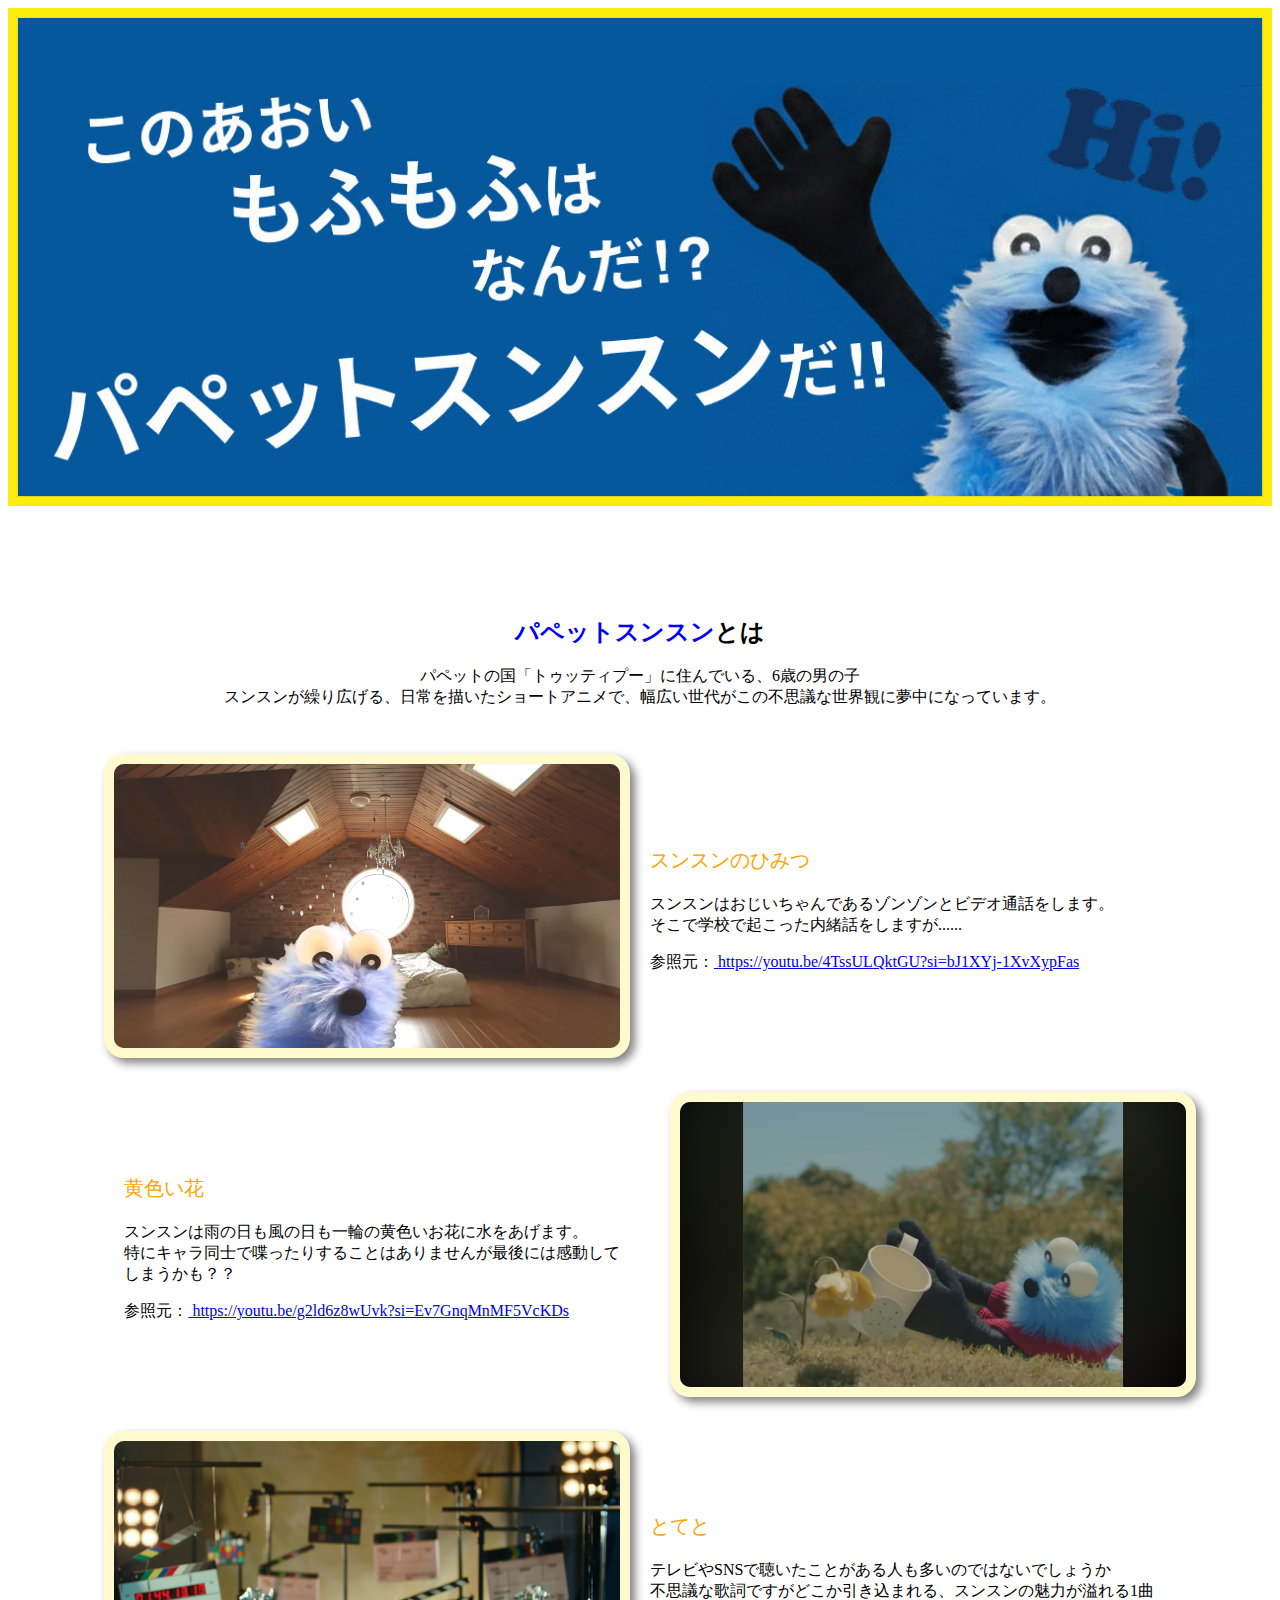
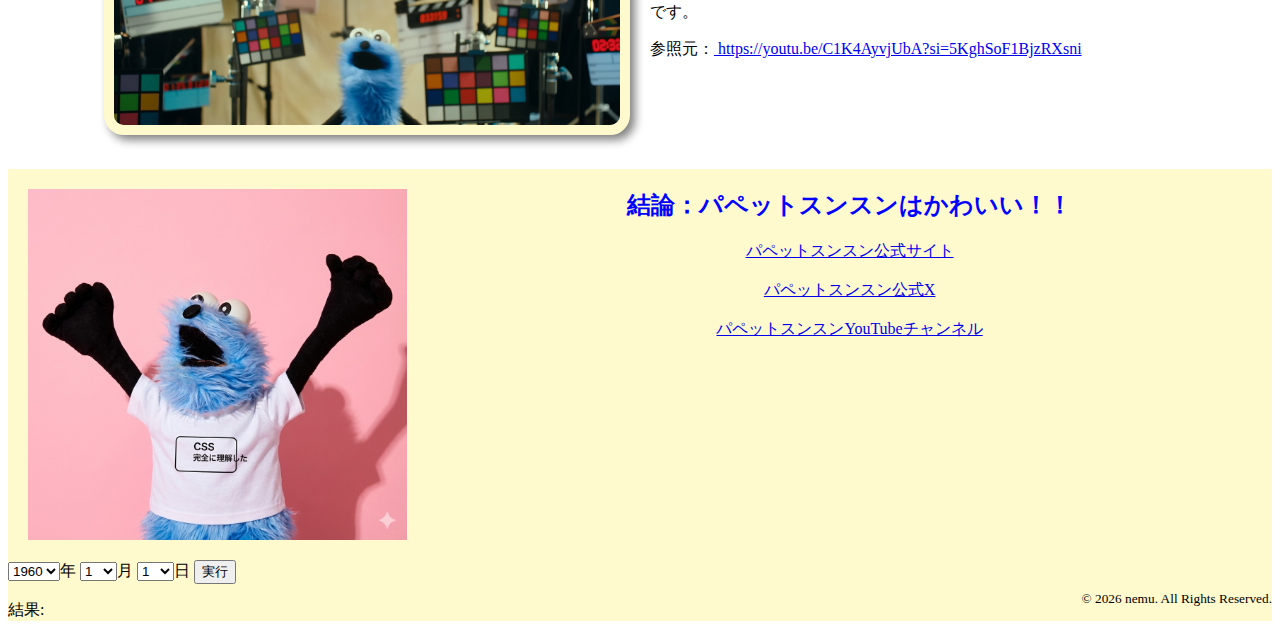
<file: 3分間スピーチ 遊ぶ用/index.html>
<!DOCTYPE html>
<html lang="ja">
<head>
  <meta charset="UTF-8">
  <meta name="viewport" content="width=device-width, initial-scale=1.0">
  <title>Document</title>
  <link rel="stylesheet" href="assets/CSS/style.css">
  
</head>
<body>
  <header>
    <img class="kv" src="assets/img/img.jpeg" alt="挨拶スンスン">
  </header>

  <main>
    <div class="overview">
      <p class="box_title"><span class="color_blue">パペットスンスン</span>とは</p>
      <p>パペットの国「トゥッティプー」に住んでいる、6歳の男の子<br>
      スンスンが繰り広げる、日常を描いたショートアニメで、幅広い世代がこの不思議な世界観に夢中になっています。<br>
      </p>
    </div>

    <div class="container">
      <div class="container_img">
        <img class="YouTube" src="assets/img/img1.png" alt="スンスンのひみつ">
        <img class="YouTube1" src="assets/img/img2.png" alt="スンスンのひみつホバー">
      </div>
      <div class="container_text">
        <p class="container_title">スンスンのひみつ</p>
        <p>スンスンはおじいちゃんであるゾンゾンとビデオ通話をします。<br>
        そこで学校で起こった内緒話をしますが......</p>
        <p>参照元：<a href="https://youtu.be/4TssULQktGU?si=bJ1XYj-1XvXypFas">
        https://youtu.be/4TssULQktGU?si=bJ1XYj-1XvXypFas</a></p>
      </div>
    </div>

    <div class="container">
      <div class="container_text">
        <p class="container_title">黄色い花</p>
        <p>スンスンは雨の日も風の日も一輪の黄色いお花に水をあげます。<br>
        特にキャラ同士で喋ったりすることはありませんが最後には感動してしまうかも？？</p>
        <p>参照元：<a href="https://youtu.be/g2ld6z8wUvk?si=Ev7GnqMnMF5VcKDs">
        https://youtu.be/g2ld6z8wUvk?si=Ev7GnqMnMF5VcKDs</a></p>
      </div>
      <div class="container_img">
        <img class="YouTube" src="assets/img/img3.png" alt="黄色い花">
        <img class="YouTube1" src="assets/img/img4.png" alt="黄色い花ホバー">
      </div>
    </div>

    <div class="container">
      <div class="container_img">
        <img class="YouTube" src="assets/img/img5.png" alt="とてと">
        <img class="YouTube1" src="assets/img/img6.png" alt="とてとホバー">
      </div>
      <div class="container_text">
        <p class="container_title">とてと</p>
        <p>テレビやSNSで聴いたことがある人も多いのではないでしょうか<br>
        不思議な歌詞ですがどこか引き込まれる、スンスンの魅力が溢れる1曲です。</p>
        <p>参照元：<a href="https://youtu.be/C1K4AyvjUbA?si=5KghSoF1BjzRXsni">
        https://youtu.be/C1K4AyvjUbA?si=5KghSoF1BjzRXsni</a></p>
      </div>
    </div>
  </main>

  <footer>
    <div class="container1">
      <img class="footer_img" src="assets/img/img7.png" alt="CSS完全理解スンスン">
      <div class="footer_link">
        <h2 class="footer_text">結論：パペットスンスンはかわいい！！</h2>
        <a href="https://puppetsunsun.com/" class="offiaial">パペットスンスン公式サイト</a><br>
        <a href="https://x.com/puppet_sunsun" class="X_link">パペットスンスン公式X</a><br>
        <a href="https://www.youtube.com/c/puppetsunsun" class="YouTube_link">パペットスンスンYouTubeチャンネル</a>
      </div>
    </div>
    <form>
    <select id="year">
      <!-- <option value="2024">2024</option> -->
      <!-- <option value="2025">2025</option> -->
      <!-- <option value="2026">2026</option> -->
    </select>年

    <select id="month">
      <option value="1">1</option>
      <option value="2">2</option>
      <option value="3">3</option>
    </select>月

    <select id="day">
      <option value="1">1</option>
      <option value="2">2</option>
      <option value="3">3</option>
    </select>日

    <button id="btn">実行</button>
    <p>結果:<span id="result"></span></p>
    <div id="result"></div>
    </form>
    <small>
      <p>&copy; 2026 nemu. All Rights Reserved.</p>
    </small>
  </footer>
  <script src="assets/CSS/script.js"></script>
</body>
</html>
</file>
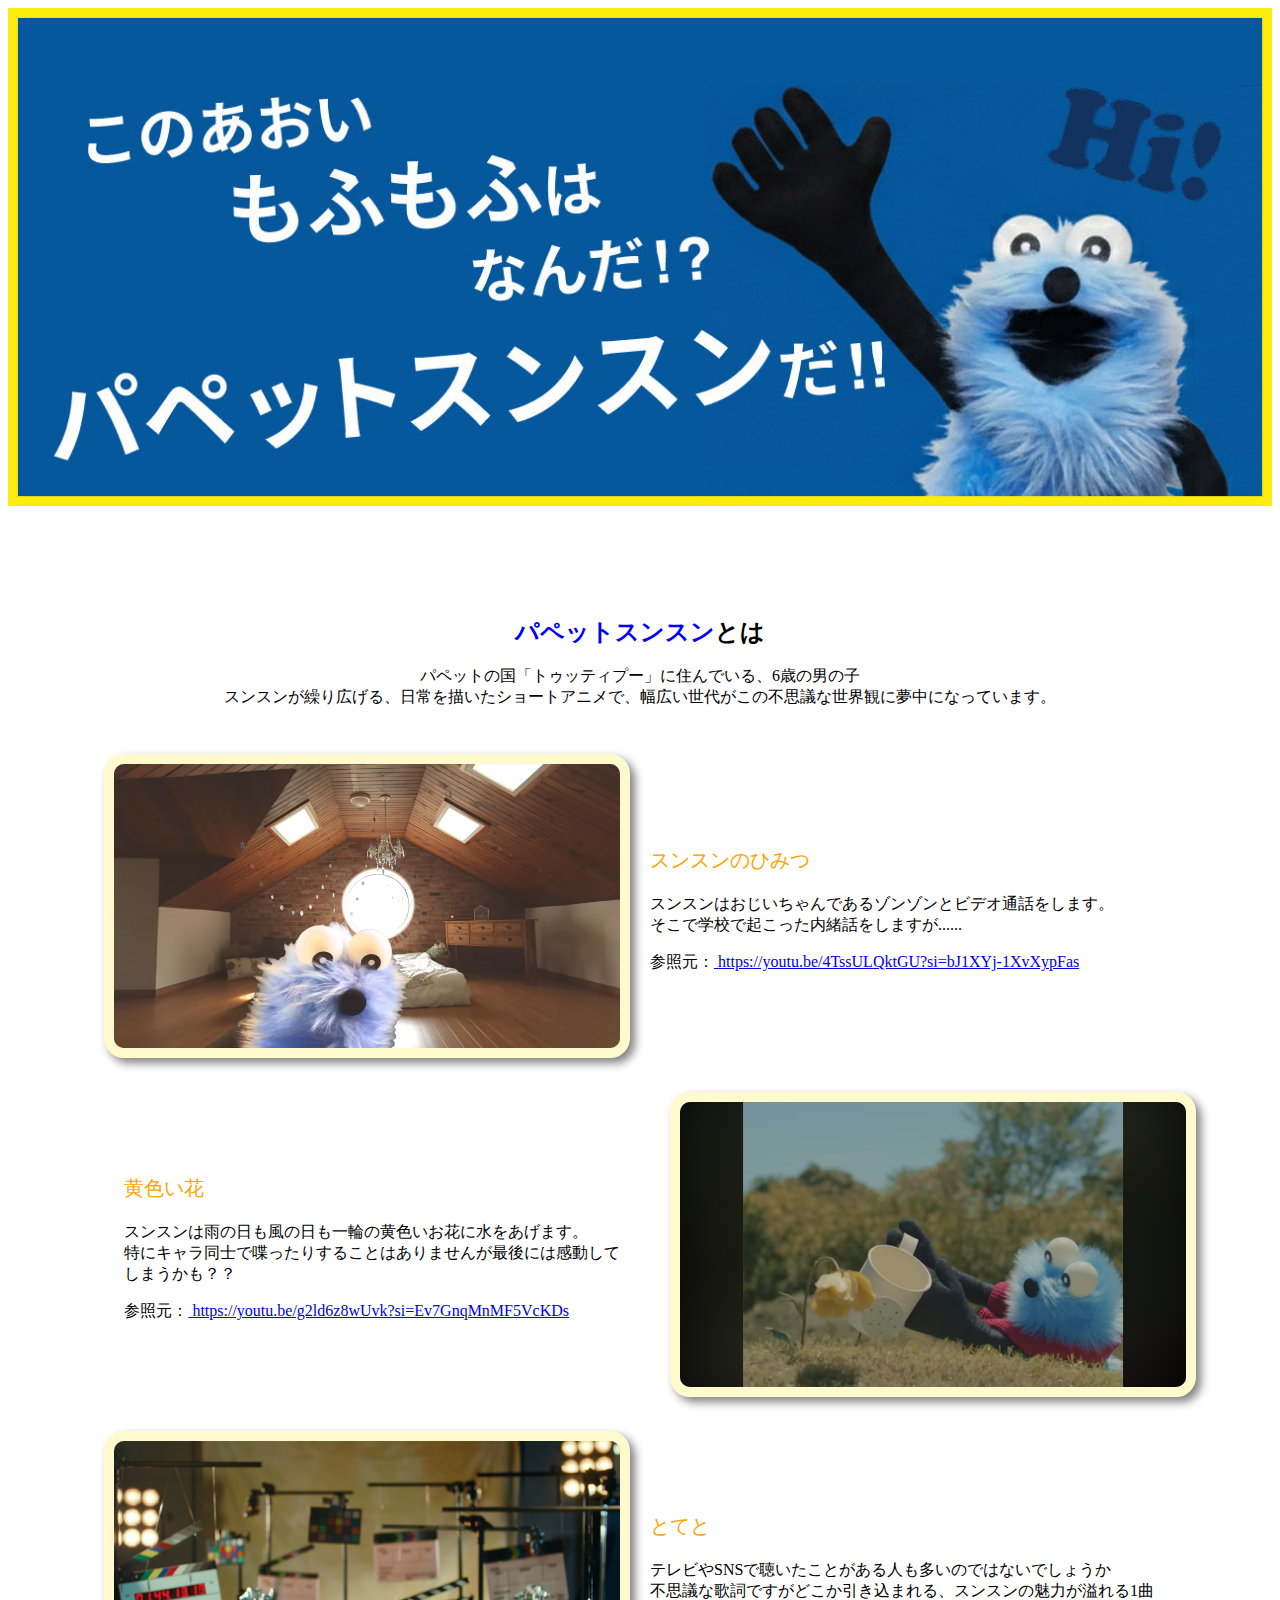
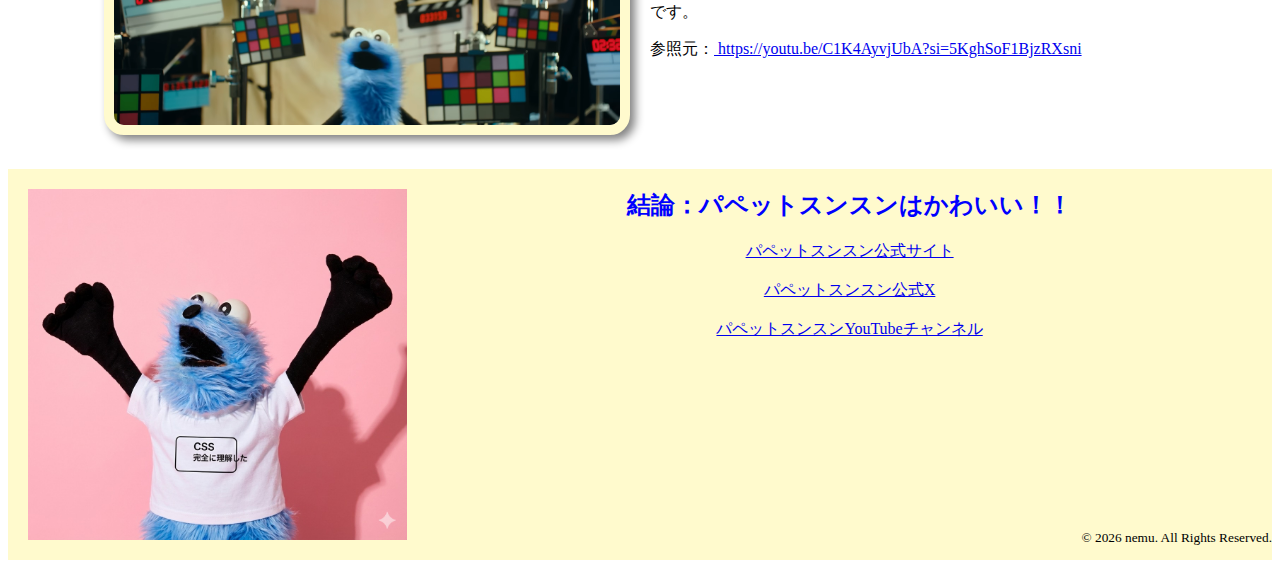
<file: 3分間スピーチ/index.html>
<!DOCTYPE html>
<html lang="ja">
<head>
  <meta charset="UTF-8">
  <meta name="viewport" content="width=device-width, initial-scale=1.0">
  <title>Document</title>
  <link rel="stylesheet" href="assets/CSS/style.css">
</head>
<body>
  <header>
    <img class="kv" src="assets/img/img.jpeg" alt="挨拶スンスン">
  </header>

  <main>
    <div class="overview">
      <p class="box_title"><span class="color_blue">パペットスンスン</span>とは</p>
      <p>パペットの国「トゥッティプー」に住んでいる、6歳の男の子<br>
      スンスンが繰り広げる、日常を描いたショートアニメで、幅広い世代がこの不思議な世界観に夢中になっています。<br>
      </p>
    </div>

    <div class="container">
      <div class="container_img">
        <img class="YouTube" src="assets/img/img1.png" alt="スンスンのひみつ">
        <img class="YouTube1" src="assets/img/img2.png" alt="スンスンのひみつホバー">
      </div>
      <div class="container_text">
        <p class="container_title">スンスンのひみつ</p>
        <p>スンスンはおじいちゃんであるゾンゾンとビデオ通話をします。<br>
        そこで学校で起こった内緒話をしますが......</p>
        <p>参照元：<a href="https://youtu.be/4TssULQktGU?si=bJ1XYj-1XvXypFas">
        https://youtu.be/4TssULQktGU?si=bJ1XYj-1XvXypFas</a></p>
      </div>
    </div>

    <div class="container">
      <div class="container_text">
        <p class="container_title">黄色い花</p>
        <p>スンスンは雨の日も風の日も一輪の黄色いお花に水をあげます。<br>
        特にキャラ同士で喋ったりすることはありませんが最後には感動してしまうかも？？</p>
        <p>参照元：<a href="https://youtu.be/g2ld6z8wUvk?si=Ev7GnqMnMF5VcKDs">
        https://youtu.be/g2ld6z8wUvk?si=Ev7GnqMnMF5VcKDs</a></p>
      </div>
      <div class="container_img">
        <img class="YouTube" src="assets/img/img3.png" alt="黄色い花">
        <img class="YouTube1" src="assets/img/img4.png" alt="黄色い花ホバー">
      </div>
    </div>

    <div class="container">
      <div class="container_img">
        <img class="YouTube" src="assets/img/img5.png" alt="とてと">
        <img class="YouTube1" src="assets/img/img6.png" alt="とてとホバー">
      </div>
      <div class="container_text">
        <p class="container_title">とてと</p>
        <p>テレビやSNSで聴いたことがある人も多いのではないでしょうか<br>
        不思議な歌詞ですがどこか引き込まれる、スンスンの魅力が溢れる1曲です。</p>
        <p>参照元：<a href="https://youtu.be/C1K4AyvjUbA?si=5KghSoF1BjzRXsni">
        https://youtu.be/C1K4AyvjUbA?si=5KghSoF1BjzRXsni</a></p>
      </div>
    </div>
  </main>

  <footer>
    <div class="container1">
      <img class="footer_img" src="assets/img/img7.png" alt="CSS完全理解スンスン">
      <div class="footer_link">
        <h2 class="footer_text">結論：パペットスンスンはかわいい！！</h2>
        <a href="https://puppetsunsun.com/" class="offiaial">パペットスンスン公式サイト</a><br>
        <a href="https://x.com/puppet_sunsun" class="X_link">パペットスンスン公式X</a><br>
        <a href="https://www.youtube.com/c/puppetsunsun" class="YouTube_link">パペットスンスンYouTubeチャンネル</a>
      </div>
    </div>
    <small>
      <p>&copy; 2026 nemu. All Rights Reserved.</p>
    </small>
  </footer>
</body>
</html>
</file>
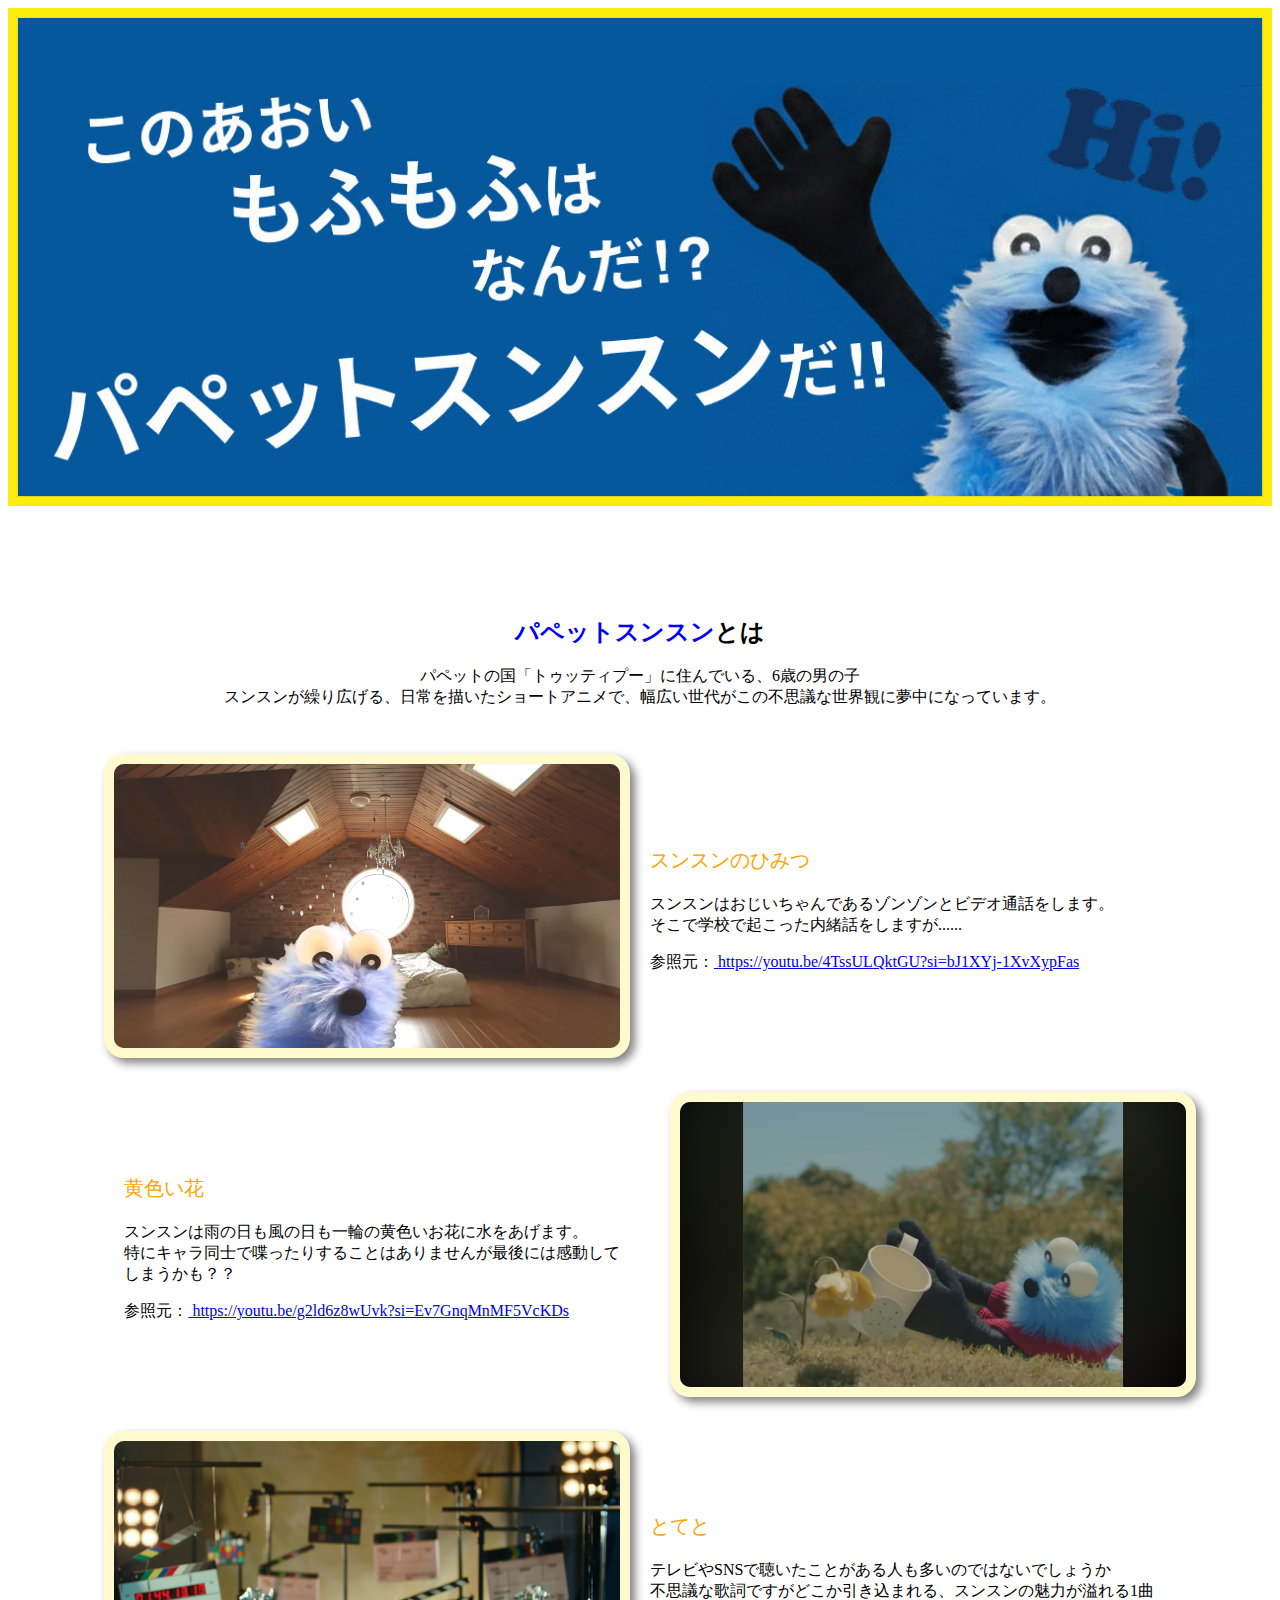
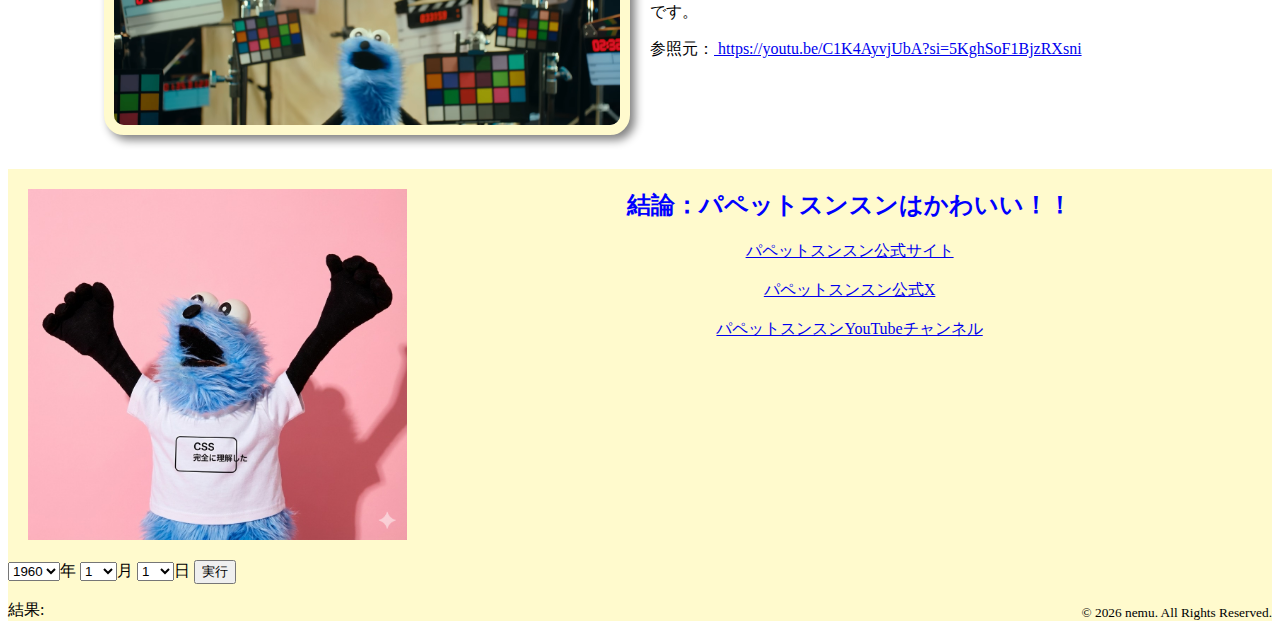
<file: 3分間スピーチ 遊ぶ用/3分間スピーチ 遊ぶ用/index.html>
<!DOCTYPE html>
<html lang="ja">
<head>
  <meta charset="UTF-8">
  <meta name="viewport" content="width=device-width, initial-scale=1.0">
  <title>Document</title>
  <link rel="stylesheet" href="assets/CSS/style.css">
  
</head>
<body>
  <header>
    <img class="kv" src="assets/img/img.jpeg" alt="挨拶スンスン">
  </header>

  <main>
    <div class="overview">
      <p class="box_title"><span class="color_blue">パペットスンスン</span>とは</p>
      <p>パペットの国「トゥッティプー」に住んでいる、6歳の男の子<br>
      スンスンが繰り広げる、日常を描いたショートアニメで、幅広い世代がこの不思議な世界観に夢中になっています。<br>
      </p>
    </div>

    <div class="container">
      <div class="container_img">
        <img class="YouTube" src="assets/img/img1.png" alt="スンスンのひみつ">
        <img class="YouTube1" src="assets/img/img2.png" alt="スンスンのひみつホバー">
      </div>
      <div class="container_text">
        <p class="container_title">スンスンのひみつ</p>
        <p>スンスンはおじいちゃんであるゾンゾンとビデオ通話をします。<br>
        そこで学校で起こった内緒話をしますが......</p>
        <p>参照元：<a href="https://youtu.be/4TssULQktGU?si=bJ1XYj-1XvXypFas">
        https://youtu.be/4TssULQktGU?si=bJ1XYj-1XvXypFas</a></p>
      </div>
    </div>

    <div class="container">
      <div class="container_text">
        <p class="container_title">黄色い花</p>
        <p>スンスンは雨の日も風の日も一輪の黄色いお花に水をあげます。<br>
        特にキャラ同士で喋ったりすることはありませんが最後には感動してしまうかも？？</p>
        <p>参照元：<a href="https://youtu.be/g2ld6z8wUvk?si=Ev7GnqMnMF5VcKDs">
        https://youtu.be/g2ld6z8wUvk?si=Ev7GnqMnMF5VcKDs</a></p>
      </div>
      <div class="container_img">
        <img class="YouTube" src="assets/img/img3.png" alt="黄色い花">
        <img class="YouTube1" src="assets/img/img4.png" alt="黄色い花ホバー">
      </div>
    </div>

    <div class="container">
      <div class="container_img">
        <img class="YouTube" src="assets/img/img5.png" alt="とてと">
        <img class="YouTube1" src="assets/img/img6.png" alt="とてとホバー">
      </div>
      <div class="container_text">
        <p class="container_title">とてと</p>
        <p>テレビやSNSで聴いたことがある人も多いのではないでしょうか<br>
        不思議な歌詞ですがどこか引き込まれる、スンスンの魅力が溢れる1曲です。</p>
        <p>参照元：<a href="https://youtu.be/C1K4AyvjUbA?si=5KghSoF1BjzRXsni">
        https://youtu.be/C1K4AyvjUbA?si=5KghSoF1BjzRXsni</a></p>
      </div>
    </div>
  </main>

  <footer>
    <div class="container1">
      <img class="footer_img" src="assets/img/img7.png" alt="CSS完全理解スンスン">
      <div class="footer_link">
        <h2 class="footer_text">結論：パペットスンスンはかわいい！！</h2>
        <a href="https://puppetsunsun.com/" class="offiaial">パペットスンスン公式サイト</a><br>
        <a href="https://x.com/puppet_sunsun" class="X_link">パペットスンスン公式X</a><br>
        <a href="https://www.youtube.com/c/puppetsunsun" class="YouTube_link">パペットスンスンYouTubeチャンネル</a>
      </div>
    </div>
    <form>
    <select id="year">
      <!-- <option value="2024">2024</option> -->
      <!-- <option value="2025">2025</option> -->
      <!-- <option value="2026">2026</option> -->
    </select>年

    <select id="month">
      <option value="1">1</option>
      <option value="2">2</option>
      <option value="3">3</option>
    </select>月

    <select id="day">
      <option value="1">1</option>
      <option value="2">2</option>
      <option value="3">3</option>
    </select>日

    <button id="btn">実行</button>
    <p>結果:<span id="result></span></p>
    <div id="result"></div>
    </form>
    <small>
      <p>&copy; 2026 nemu. All Rights Reserved.</p>
    </small>
  </footer>
  <script src="assets/CSS/script.js"></script>
</body>
</html>
</file>
<file: 3分間スピーチ 遊ぶ用/assets/CSS/style.css>
.kv {
  width: 100%; /* 画像から推測 */
}

.overview {
  padding-top: 80px;
  padding-bottom: 30px;
  text-align: center;
}

.box_title {
  font-size: 24px;
  margin-bottom: 16px;
  text-align: center;
  line-height: 1.5;
  font-weight: 600;
}

.color_blue {
  color: blue;
}

.container_title {
  font-size: 20px;
  color: orange;
}

.container {
  display: flex;
  gap: 20px;
  align-items: center;
  justify-content: center;
  padding-bottom: 30px;
}

.container_img {
  width: 40%;
  display: inline-block;
  position: relative;
}

.YouTube {
  width: 100%;
  border-radius: 20px;
  border: 10px solid #fffacd;
  filter: drop-shadow(5px 5px 5px grey);
}

.YouTube1 {
  width: 100%;
  border-radius: 20px;
  border: 10px solid #fffacd;
  filter: drop-shadow(5px 5px 5px grey);
}

/* 画像ホバーの切り替え処理 */
.container_img .YouTube1 {
  position: absolute;
  top: 0;
  left: 0;
  opacity: 0;
  transition: opacity 0.5s;
}

.container_img:hover .YouTube1 {
  opacity: 1;
}

.container_text {
  padding: 20px;
  width: 40%;
}

footer {
  background-color: #fffacd;
  width: 100%;
  /* height: 400px; */
  padding: 0px;
  position: relative;
  /* display: flex; */
}

.container1 {
  position: relative;
  display: inline-block;
}

.footer_img {
  width: 30%;
  margin:20px;
  /* height: 100%; */
  float: left;
  display: block;
}

.footer_link {
  display: flex;
  align-items: center;
  flex-flow: column;
}

.footer_text {
  color: blue;
}

small {
  position: absolute;
  bottom:0px;
  right: 0px;
}
</file>
<file: 3分間スピーチ/assets/CSS/style.css>
.kv {
  width: 100%; /* 画像から推測 */
}

.overview {
  padding-top: 80px;
  padding-bottom: 30px;
  text-align: center;
}

.box_title {
  font-size: 24px;
  margin-bottom: 16px;
  text-align: center;
  line-height: 1.5;
  font-weight: 600;
}

.color_blue {
  color: blue;
}

.container_title {
  font-size: 20px;
  color: orange;
}

.container {
  display: flex;
  gap: 20px;
  align-items: center;
  justify-content: center;
  padding-bottom: 30px;
}

.container_img {
  width: 40%;
  display: inline-block;
  position: relative;
}

.YouTube {
  width: 100%;
  border-radius: 20px;
  border: 10px solid #fffacd;
  filter: drop-shadow(5px 5px 5px grey);
}

.YouTube1 {
  width: 100%;
  border-radius: 20px;
  border: 10px solid #fffacd;
  filter: drop-shadow(5px 5px 5px grey);
}

/* 画像ホバーの切り替え処理 */
.container_img .YouTube1 {
  position: absolute;
  top: 0;
  left: 0;
  opacity: 0;
  transition: opacity 0.5s;
}

.container_img:hover .YouTube1 {
  opacity: 1;
}

.container_text {
  padding: 20px;
  width: 40%;
}

footer {
  background-color: #fffacd;
  width: 100%;
  /* height: 400px; */
  padding: 0px;
  position: relative;
  /* display: flex; */
}

.container1 {
  position: relative;
  display: inline-block;
}

.footer_img {
  width: 30%;
  margin:20px;
  /* height: 100%; */
  float: left;
  display: block;
}

.footer_link {
  display: flex;
  align-items: center;
  flex-flow: column;
}

.footer_text {
  color: blue;
}

small {
  position: absolute;
  bottom:0px;
  right: 0px;
}
</file>
<file: 3分間スピーチ 遊ぶ用/3分間スピーチ 遊ぶ用/assets/CSS/style.css>
.kv {
  width: 100%; /* 画像から推測 */
}

.overview {
  padding-top: 80px;
  padding-bottom: 30px;
  text-align: center;
}

.box_title {
  font-size: 24px;
  margin-bottom: 16px;
  text-align: center;
  line-height: 1.5;
  font-weight: 600;
}

.color_blue {
  color: blue;
}

.container_title {
  font-size: 20px;
  color: orange;
}

.container {
  display: flex;
  gap: 20px;
  align-items: center;
  justify-content: center;
  padding-bottom: 30px;
}

.container_img {
  width: 40%;
  display: inline-block;
  position: relative;
}

.YouTube {
  width: 100%;
  border-radius: 20px;
  border: 10px solid #fffacd;
  filter: drop-shadow(5px 5px 5px grey);
}

.YouTube1 {
  width: 100%;
  border-radius: 20px;
  border: 10px solid #fffacd;
  filter: drop-shadow(5px 5px 5px grey);
}

/* 画像ホバーの切り替え処理 */
.container_img .YouTube1 {
  position: absolute;
  top: 0;
  left: 0;
  opacity: 0;
  transition: opacity 0.5s;
}

.container_img:hover .YouTube1 {
  opacity: 1;
}

.container_text {
  padding: 20px;
  width: 40%;
}

footer {
  background-color: #fffacd;
  width: 100%;
  /* height: 400px; */
  padding: 0px;
  position: relative;
  /* display: flex; */
}

.container1 {
  position: relative;
  display: inline-block;
}

.footer_img {
  width: 30%;
  margin:20px;
  /* height: 100%; */
  float: left;
  display: block;
}

.footer_link {
  display: flex;
  align-items: center;
  flex-flow: column;
}

.footer_text {
  color: blue;
}

small {
  position: absolute;
  bottom:0px;
  right: 0px;
}
</file>
